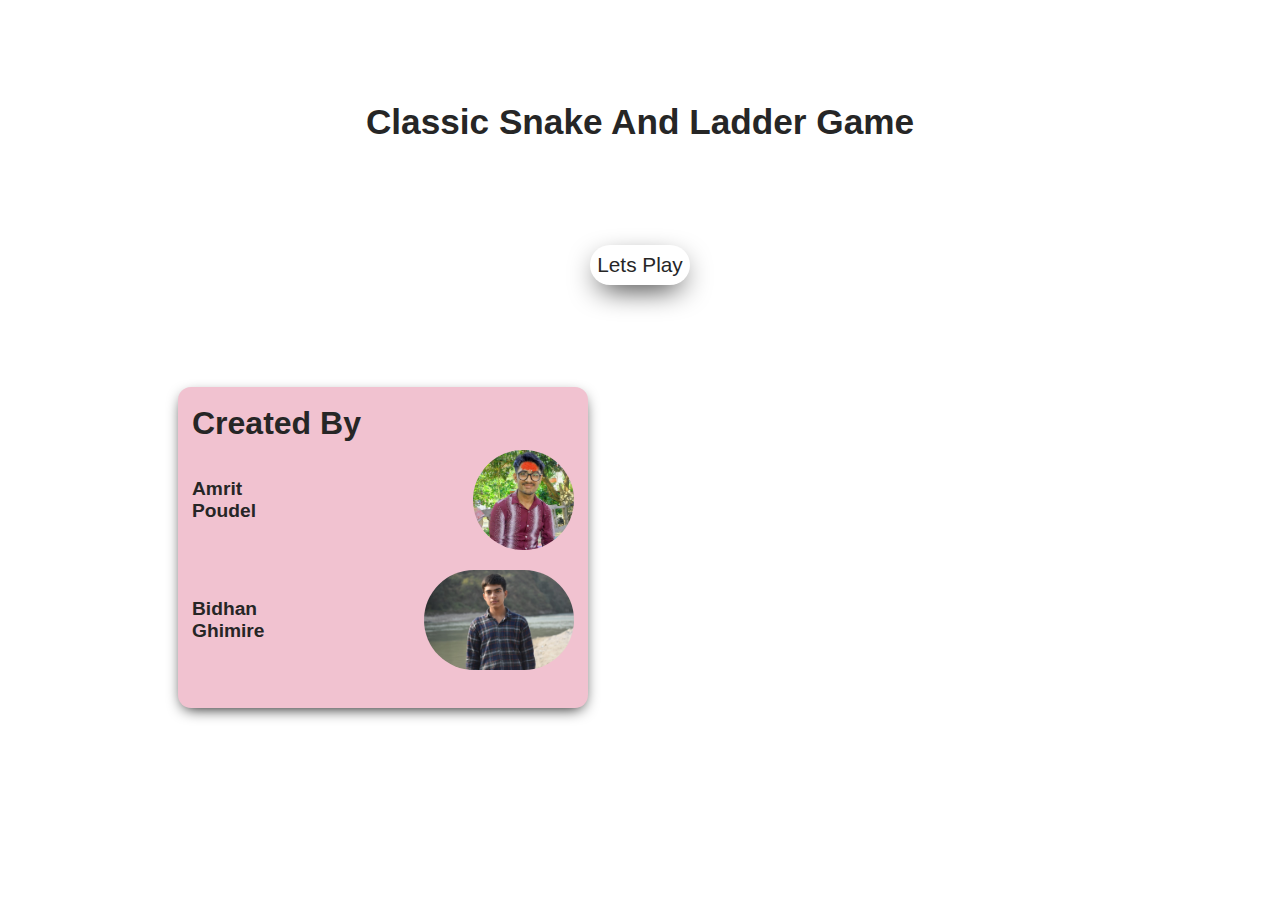
<file: index.html>
<!DOCTYPE html>
<html lang="en">
<head>
    <meta charset="UTF-8">
    <meta http-equiv="X-UA-Compatible" content="IE=edge">
    <meta name="viewport" content="width=device-width, initial-scale=1.0">
    <title>Snake and ladder game</title>
    <link rel="stylesheet" href="/styles/home_style.css">
    
</head>
<body>
    <div class="main">
        <h1 class="project-title">
            classic snake and ladder game
        </h1>

        <div class="button">
            <a href="/html/info.html" class="ainbutton" >lets play</a>
        </div>

        <div class="team-members">
            <h1>created by</h1>
            <div class="amrit member">
                <p>amrit<br>poudel</p>
                <img class="member-image" src="/images/amrit.jpg" alt="amrit-poudel-image">
            </div>
            <div class="asim member">
                <p>Bidhan<br>Ghimire</p>
                <img class="member-image" src="/images/bidhan.jpg" alt="asim-baral-image">
            </div>
        </div>
    </div>
</body>
</html>
</file>
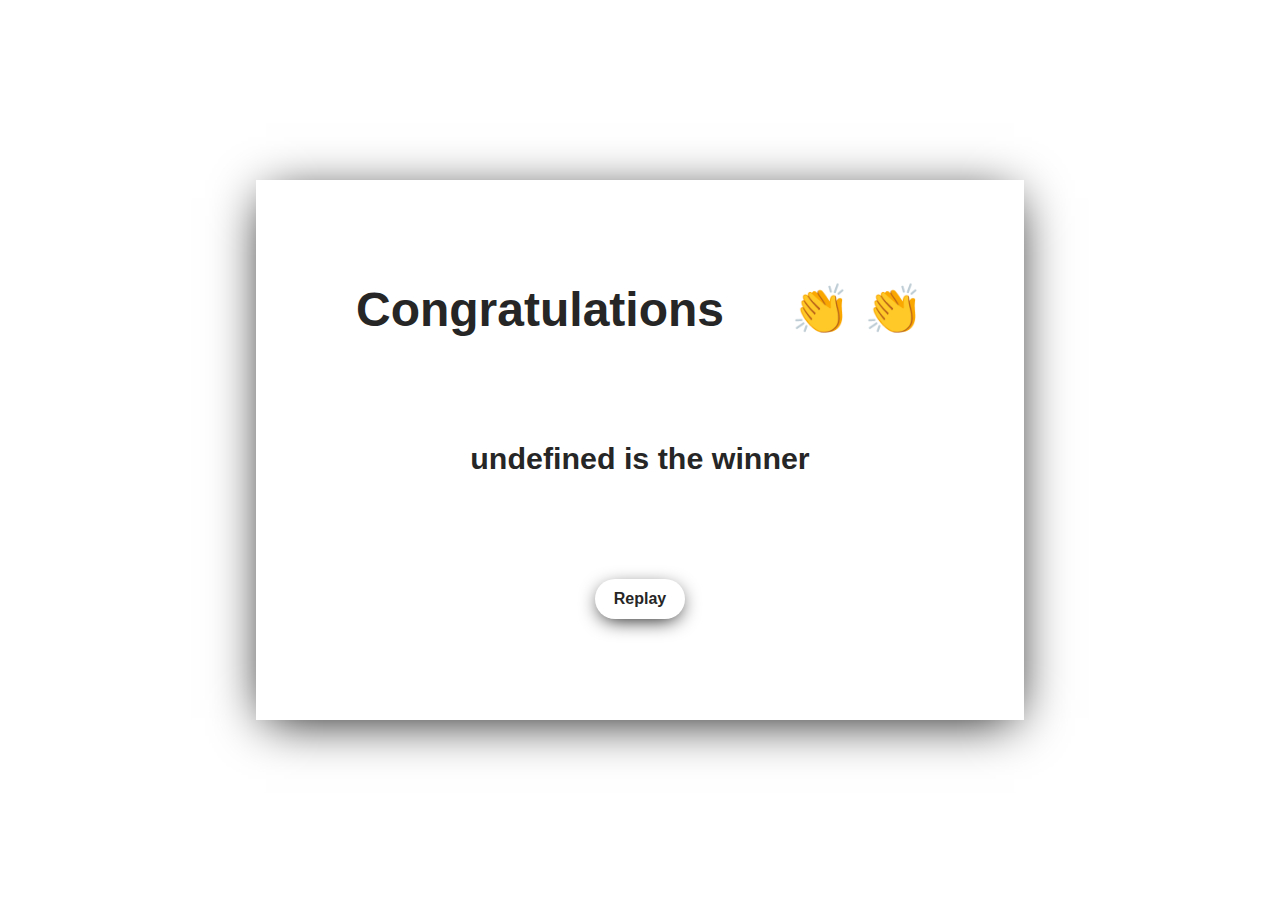
<file: html/endingpage.html>
<!DOCTYPE html>
<html lang="en">

<head>
    <meta charset="UTF-8">
    <meta http-equiv="X-UA-Compatible" content="IE=edge">
    <meta name="viewport" content="width=device-width, initial-scale=1.0">
    <title>Snake and ladder game</title>
    <link rel="stylesheet" href="../styles/endingpage.css">
    <script src="../scripts/endingpage.js" defer></script>
</head>

<body>
    <div class="main">
        <div class="congratulation">
            <h1>Congratulations &nbsp &nbsp &#128079 &#128079</h1>
        </div>
        <div class="winner">
            <h2><span id="winner"></span> is the winner</h2>
        </div>
        <div class="replay">
            <a href="#" class="button" id="replay-button">Replay</a>

        </div>
    </div>
</body>

</html>
</file>
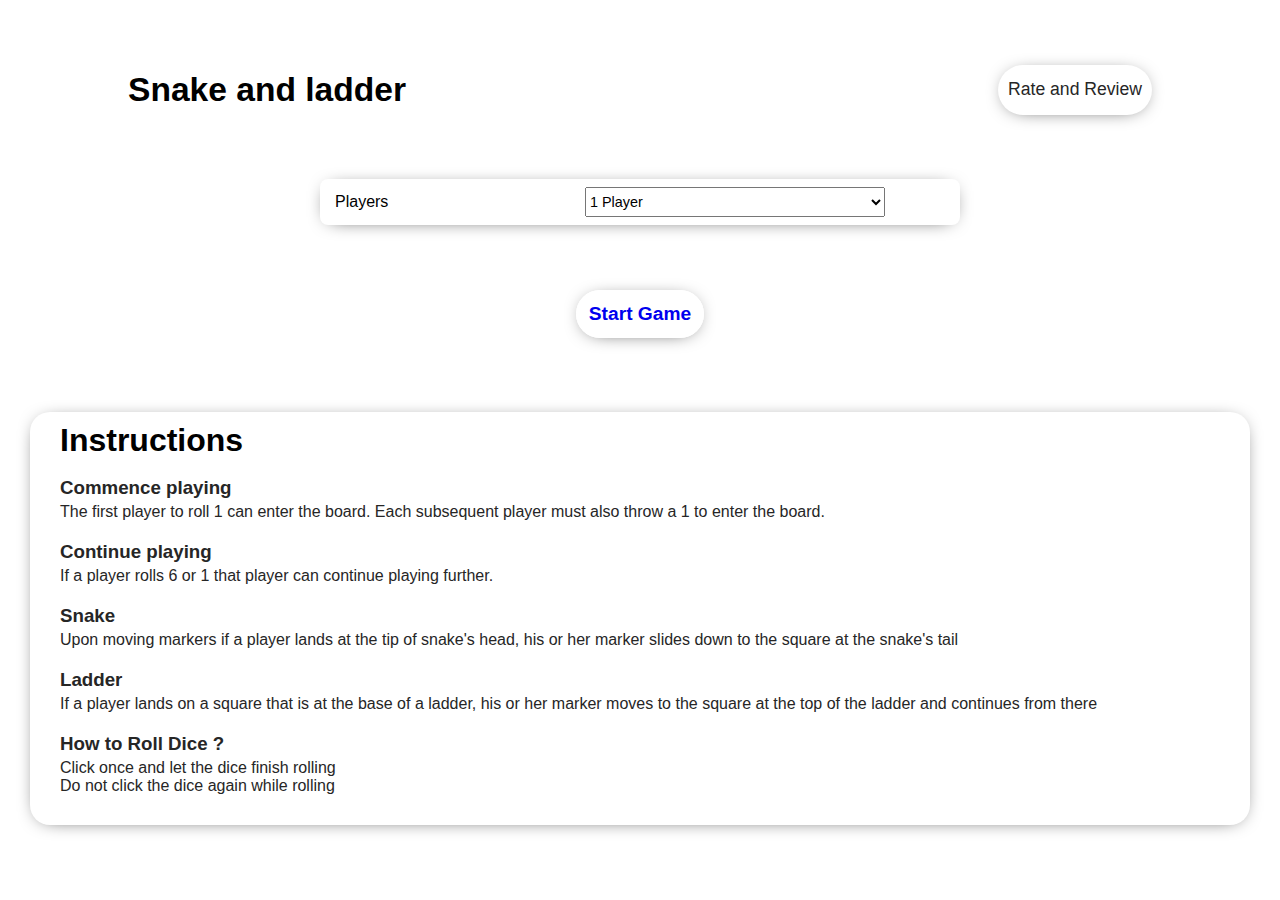
<file: html/info.html>
<!DOCTYPE html>
<html lang="en">

<head>
    <meta charset="UTF-8">
    <meta http-equiv="X-UA-Compatible" content="IE=edge">
    <meta name="viewport" content="width=device-width, initial-scale=1.0">
    <title>Snake and ladder game</title>

    <link rel="stylesheet" href="https://cdnjs.cloudflare.com/ajax/libs/font-awesome/4.7.0/css/font-awesome.min.css">
    <link rel="stylesheet" href="../styles/info.css">
    <script type="module" src="../scripts/info.js" defer></script>

</head>

<body>
    <section>
        <div class="navbar">
            <h1> Snake and ladder</h1>
            <a href="##" class="rate-and-review">Rate and Review</a>

        </div>

        <div class="get-players">
            <label for="no-of-players">Players</label>
            <div class="players-and-names">
                <select name="players" id="no-of-players">
                    <option value="player1">1 Player</option>
                    <option value="player2">2 Players</option>
                    <option value="player3">3 Players</option>
                    <option value="player4">4 Players</option>
                </select>
            </div>

        </div>

        <div class="start-game-btn">
            <button id="start-game"> <a href="../html/main.html" id="start-game1">Start Game</a> </button>
        </div>

        <div class="instructions">
            <h1>Instructions</h1><br>
            <h3>Commence playing</h3>
            <p>
                The first player to roll 1 can enter the board.
                Each subsequent player must also throw a 1 to enter
                the board.
            </p>

            <h3>Continue playing</h3>
            <p>
                If a player rolls 6 or 1 that player can continue playing further.
            </p>

            <h3>Snake</h3>
            <p>
                Upon moving markers if a player lands at the
                tip of snake's head, his or her marker slides down to the square
                at the snake's tail
            </p>

            <h3>Ladder</h3>
            <p>
                If a player lands on a square that is at the base of a ladder, his or her
                marker moves to the square at the top of the ladder and continues from there
            </p>


            <h3>How to Roll Dice ?</h3>
            <p>
                Click once and let the dice finish rolling<br>Do not click the dice again while rolling
            </p>


        </div>
    </section>
</body>

</html>
</file>
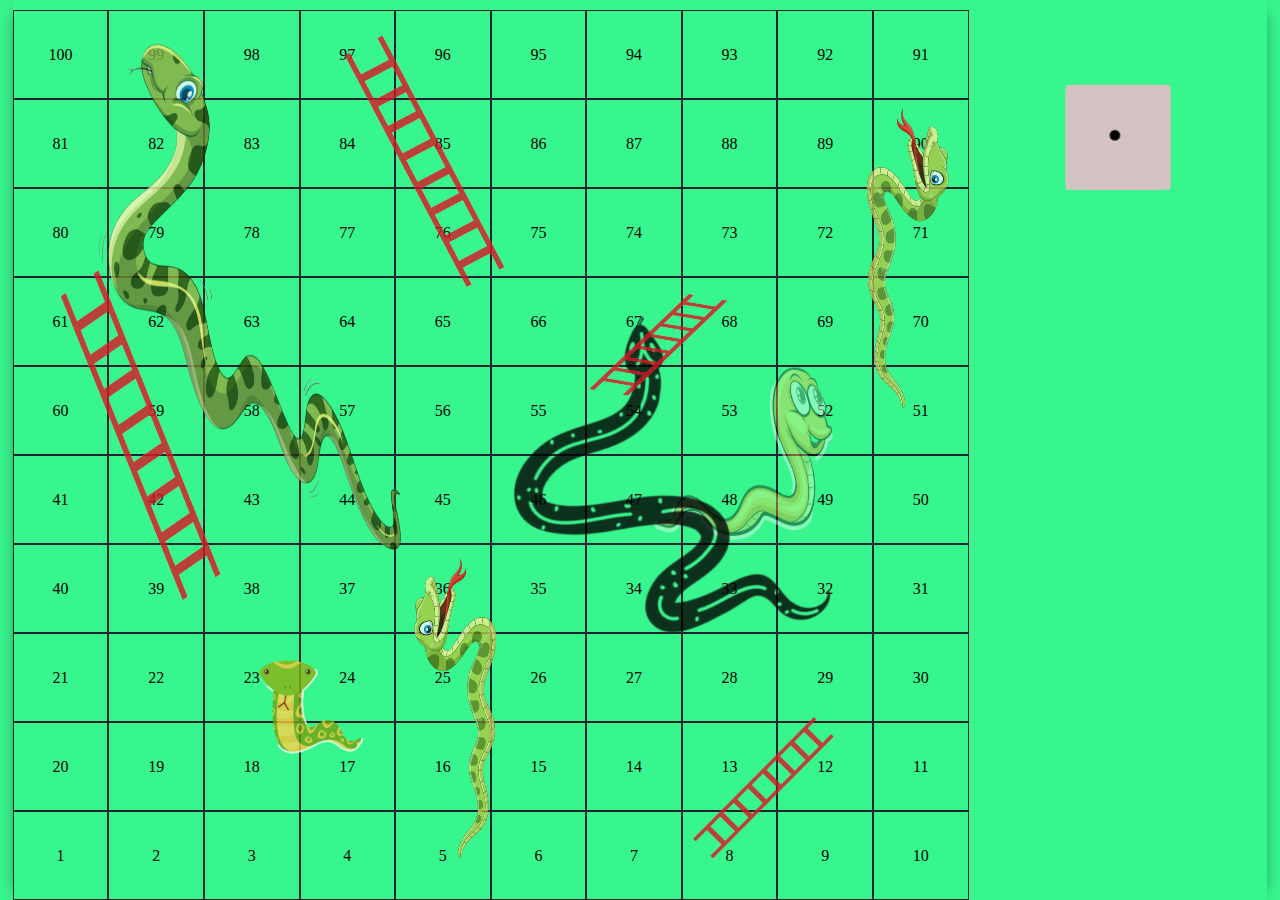
<file: html/main.html>
<!DOCTYPE html>
<html lang="en">
<head>
    <meta charset="UTF-8">
    <meta http-equiv="X-UA-Compatible" content="IE=edge">
    <meta name="viewport" content="width=device-width, initial-scale=1.0">
    <title>Snake and ladder game</title>
    <link rel="stylesheet" href="../styles/main_style.css" >
    <!--Fontawesome-->
	<link rel="stylesheet" href="https://cdnjs.cloudflare.com/ajax/libs/font-awesome/4.7.0/css/font-awesome.min.css">
    <script type="module"  src="../scripts/main.js" defer  ></script>
    <script type="module"  src="../scripts/classes.js" defer  ></script>
</head>
<body>
    <div class="main" >


        <div class="game-board">

        </div>
        
        <div class="snake9050 snake">
            <img src="../images/snake9050.png" alt=""  >
        </div>

        <div class="snake4505 snake">
            <img src="../images/snake4505.png" alt="">
        </div>

        <div class="snake9924 snake">
            <img src="../images/snake9924.png" alt="">
        </div>

        <div class="snake5233 snake">
            <img src="../images/snake5233.png" alt="">
        </div>

        <div class="snake2317 snake">
            <img src="../images/snake2317.png" alt="">
        </div>

        <div class="snake6728 snake">
            <img src="../images/snake6728.png" alt="">
        </div>

        <div class="ladder0829 ladder">
            <img src="../images/ladder0829.png" alt="">
        </div>

        <div class="ladder5468 ladder">
            <img src="../images/ladder5468.png" alt="">
        </div>

        <div class="ladder6597 ladder">
            <img src="../images/ladder6597.png" alt="">
        </div>

        <div class="ladder2261 ladder">
            <img src="../images/ladder6597.png" alt="">
        </div>

        <div classrc="../images/ladder6597.png" alt="">
        </div>



        <div class="dice-and-current-player">
            <div class="dice-container">
                <section class="container">
                    <div id="cube">
                        <div class="front">
                            <span class="dot dot1 "></span>
                        </div>
            
                        <div class="back">
                            <span class="dot dot1"></span>
                            <span class="dot dot2"></span>
                        </div>
            
                        <div class="right">
                            <span class="dot dot1"></span>
                            <span class="dot dot2"></span>
                            <span class="dot dot3"></span>
                        </div>
            
                        <div class="left">
                            <span class="dot dot1"></span>
                            <span class="dot dot2"></span>
                            <span class="dot dot3"></span> 
                            <span class="dot dot4"></span> 
                        </div>
            
            
                        <div class="top">
                            <span class="dot dot1"></span>
                            <span class="dot dot2"></span>
                            <span class="dot dot3"></span> 
                            <span class="dot dot4"></span>
                            <span class="dot dot5"></span>
                        </div>
            
                        
                        <div class="bottom">
                            <span class="dot dot1"></span>
                            <span class="dot dot2"></span>
                            <span class="dot dot3"></span> 
                            <span class="dot dot4"></span>
                            <span class="dot dot5"></span>
                            <span class="dot dot6"></span>
                        </div>
            
                    </div>
                </section>
            </div>
            <div id="current-player">
                <div class="player1">
                    <p>Player 1 </p> <span class="blue" > </span>
                </div>
                <div class="player2">
                    <p>Player 2 </p> <span class="red" > </span>
                </div>
                <div class="player3">
                    <p>Player 3 </p> <span class="yellow" > </span>
                </div>
                <div class="player4">
                    <p>Player 4 </p> <span class="green" > </span>
                </div>
            </div>
        </div>



    </div>
    
</body>
</html>
</file>
<file: styles/home_style.css>
/* Nice colors, size and all decorating stuffs we could work on at last also */


*{
    margin: 0;
    padding: 0;
    box-sizing: border-box;
}

body{
    
    height: 100vh;
    font-family: sans-serif;
    text-transform: capitalize;

    background-color: rgb(255, 255, 255);
    
    
}

.main{
    
    width: 80%; height: 100%;
    margin: 0 auto;

    display: flex;
    flex-direction: column;align-items: center;justify-content:space-evenly;
}

.main > .project-title{
    
    font-size: 2.2rem;
    color: #262626;
}



.main > .button > .ainbutton{
    text-decoration: none;
    color: #262626;
    font-size: 1.3rem;
    display: flex;align-items:center; justify-content: center;
    width: 100px;
    height: 40px;
    border-radius: 100px;
    box-shadow: 0px 10px 30px -9px #000;
}



.main > .button >.ainbutton:hover {
    cursor: pointer;
    border-radius: 100px;
    background-color: #febd44;
}

.main > .team-members{
    
    width: 40%;
    box-shadow: 0 5px 15px -5px #000;
    align-self: flex-start;
    margin: 0 0 10vh 50px;
    padding: 18px 14px;
    border-radius: 13px;
    background-color: #f1c2d0;

}

.main > .team-members > .member {

    margin-bottom: 20px;
    display: flex;align-items: center;justify-content: space-between;
}

.main > .team-members > h1{
    margin-bottom: 8px;
    color: #262626;
}

.main > .team-members > .member > p{
    font-size: 1.2rem;
    font-weight: 600;
    color: #262626;
}

.main > .team-members > .member > .member-image{
    
    display: block;
    height: 100px;
    width: auto;
    border-radius: 1000px;

}
</file>
<file: styles/endingpage.css>
*{
    padding: 0;
    margin: 0;
    box-sizing: border-box;
}

:root{
    --textColor:#262626;
    --btn-bg-color:#febd44;
    --box-shadow-one:0px 5px 20px -5px #000;
    --box-shadow-two:0px 8px 50px -10px #000;
}

body{ 
    background-color: #fff;
    width: 100vw;
    height: 100vh;
    display: flex;align-items: center; justify-content: center;
    font-family: sans-serif;
}

h1,h2,span{
    color: var(--textColor);
}
h1{
    font-size: 3rem;
}

h2{
    font-size: 1.9rem;
}

.main{
    width: 60%;
    height: 60%;
    
    display: flex;
    flex-direction: column;
    align-items: center;
    justify-content: space-evenly;
    box-shadow: var(--box-shadow-two);

}

.main > .congratulation{
    
    padding: 2px 5px;
}

.main > .winner{
    
    padding: 2px 5px;
}

.main > .replay{
    
    padding: 2px 5px;
    width: 100%;
    display: flex;
    align-items: center;
    justify-content: space-evenly;
}

a.button{
    text-decoration: none;
    color: var(--textColor);
    font-weight: 550;
    padding: 2px;
    text-shadow: none;
    display: flex; align-items: center; justify-content: center;
    
    width: 90px;
    height: 40px;
    border-radius: 100px;
    box-shadow: var(--box-shadow-one);
}

a.button:hover{
    background-color: var(--btn-bg-color);
}
</file>
<file: styles/info.css>
*{
    padding: 0;
    margin: 0;
    box-sizing: border-box;
}

:root{
    --textColor:#262626;
    --btn-bg-color:#febd44;
    --box-shadow-one:0px 2px 20px -10px #000;
}

body{
    background-color: rgb(255, 255, 255);
    
    font-family: sans-serif;
    height: 100vh;
}

section{
    height: 100%;
    
    display: flex;
    flex-flow: column;
    justify-content: space-evenly;
}

section > .navbar{
    
    display: flex;
    align-items: center;
    justify-content: space-between;
}

section > .navbar > h1{
    margin-left: 10%;
    font-size: 2.1rem;
}

section > .navbar > .rate-and-review{
    margin-right: 10%;
    height: 50px;
    padding: 10px;
    border-radius: 30px;
    color: var(--textColor);
    box-shadow: var(--box-shadow-one);

}
section > .navbar > .rate-and-review:hover{
    background-color: var(--btn-bg-color);
    box-shadow: var(--box-shadow-one);
}

section > .navbar > a.rate-and-review {
    color: var(--textColor);
    display: flex; align-items: center; justify-content: center;
    text-decoration: none;
    font-size: 1.1rem;
    
}

section > .get-players{
    align-self: center;
    display: flex;
    flex-flow: row;
    align-items: center;
    justify-content: space-between;
    width: 50%;
    padding: 8px 0px 8px 15px;
    border-radius: 8px;
    box-shadow: var(--box-shadow-one);
}

section >.get-players > .players-and-names > select{
   height: 30px;
   width:80%;
   font-size: 0.9rem;
   display: flex;align-items: center;justify-content: center;
}

section >.get-players > .players-and-names > .player-names{
    height: 30px;
    width: 25px;
    display: flex;align-items: center;justify-content: center;
    background-color: white;

    
}

section > .get-players > .players-and-names{
    display: flex;
    align-items: center;
    width: 60%;
}

section > .start-game-btn{
    justify-self: center;
    align-self: center;
    
}

section >.start-game-btn > button{
    border-radius: 0;
    text-transform: capitalize;
    font-size: 1.2rem;
    font-weight: bold;
    display: inline-block;
    width: 100%;
    height: 100%;
    padding: 10px;
    background: none;
    border: solid white 3px;
}

section >.start-game-btn > button > a{
    text-decoration: none;
    width: 100%;
    height: 100%;
}
section >.start-game-btn > button{
    box-shadow: var(--box-shadow-one);
    border-radius: 100px;
}

section >.start-game-btn > button:hover{
    cursor: pointer;
    background-color:var(--btn-bg-color);
    border: solid var(--btn-bg-color) 3px;
}



section > .instructions{
    
    border-radius: 20px;
    margin: 10px 30px;
    padding: 10px 30px;
    text-align: justify;
    box-shadow: var(--box-shadow-one);
}

section > .instructions >h3{
    margin-bottom: 4px;
    color: var(--textColor);
}
section > .instructions > p{
    margin-bottom: 20px;
    color: var(--textColor);
}
</file>
<file: styles/main_style.css>
*{
    margin: 0;
    padding: 0;
    box-sizing: border-box;
}

:root{
    --textColor:#262626;
    --btn-bg-color:#febd44;
    --box-shadow-one:0px 2px 20px -10px #000;
    --box-shadow-two:0px 2px 20px -10px #000;
    --box-shadow-three:0px 2px 20px -10px #000;
    --bg-color:#38f68e;
}

body{
    width: 100%; height: 100vh;
    

    background-color:var(--bg-color);
    
}

.main{
    width: 98%; height: 100%;
    margin: 0 auto;
    padding-top: 10px;
    
    
    display: flex; justify-content: space-between;
    box-shadow: var(--box-shadow-three);
}

.main > .game-board{
    
    width: 80%;

    /* Making the board by css grid */
    display: grid; 
    grid-template-columns: repeat(10, 1fr );
    grid-template-rows: repeat(10,1fr );

}

.main > .game-board > .block {
    border: solid #23232f 1px;
    display: flex;
    align-items: center; justify-content: center;
    display: flex;
    position: relative;

}

.main > .game-board {
    grid-template-areas:
    "b100 b100 b100 b100";
}



/* Arranging blocks of game board in proper order begins */
.main > .game-board > :nth-child(20n){
   grid-column: 1/2;

}

.main > .game-board > :nth-child(20n -1){
    grid-column: 2/3;
}

.main > .game-board > :nth-child(20n -2){
    grid-column: 3/4;
}

.main > .game-board > :nth-child(20n -3){
    grid-column: 4/5;
}

.main > .game-board > :nth-child(20n -4){
    grid-column: 5/6;
}

.main > .game-board > :nth-child(20n -5){
    grid-column: 6/7;
}

.main > .game-board > :nth-child(20n -6){
    grid-column: 7/8;
}

.main > .game-board > :nth-child(20n -7){
    grid-column: 8/9;
}

.main > .game-board > :nth-child(20n -8){
    grid-column: 9/10;
}

.main > .game-board > :nth-child(20n -9){
    grid-column: 10/11;
}

.main > .game-board > :nth-child(100) , 
:nth-child(99), :nth-child(98), :nth-child(97), 
:nth-child(96), :nth-child(95), :nth-child(94), 
:nth-child(93), :nth-child(92), :nth-child(91){
    grid-row: 10/11;
}

.main > .game-board > :nth-child(80) , 
:nth-child(79), :nth-child(78), :nth-child(77), 
:nth-child(76), :nth-child(75), :nth-child(74), 
:nth-child(73), :nth-child(72), :nth-child(71){
    grid-row: 8/9;
}

.main > .game-board > :nth-child(60) , 
:nth-child(59), :nth-child(58), :nth-child(57), 
:nth-child(56), :nth-child(55), :nth-child(54), 
:nth-child(53), :nth-child(52), :nth-child(51){
    grid-row: 6/7;
}

.main > .game-board > :nth-child(40) , 
:nth-child(39), :nth-child(38), :nth-child(37), 
:nth-child(36), :nth-child(35), :nth-child(34), 
:nth-child(33), :nth-child(32), :nth-child(31){
    grid-row: 4/5;
}

.main > .game-board > :nth-child(20) , 
:nth-child(19), :nth-child(18), :nth-child(17), 
:nth-child(16), :nth-child(15), :nth-child(14), 
:nth-child(13), :nth-child(12), :nth-child(11){
    grid-row: 2/3;
}

/* Arranging blocks of game board in proper order ends */






.main > .dice-and-current-player{
    
    width: 25%;
    display: flex;
    flex-direction: column;
    
}

.main > .dice-and-current-player > .dice-container {
    
    height: 80vh;
    cursor: pointer;

    display: flex;
    justify-content: center;
    align-items: flex-start;
}

.main > .dice-and-current-player > .current-player {
    
    height:50vh;
}




/* STYLLING THE DICE */
#cube .front{
    transform: translateZ(50px);
}

#cube .back{
    transform: rotateX(-180deg) translateZ(50px) ;
}

#cube .right{
    transform: rotateY(90deg) translateZ(50px) ;
}

#cube .left{
    transform: rotateY(-90deg) translateZ(50px) ;
}

#cube .top{
    transform: rotateX(90deg) translateZ(50px) ;
}

#cube .bottom{
    transform: rotateX(-90deg) translateZ(50px) ; /*-90deg*/  /*100px*/
}

.container{
    margin-top: 80px;

    width: 100px;
    height: 100px;
    position: relative;
    perspective: 1000px;
    perspective-origin: 50% 100%;
}

#cube{
    width: 100%;
    height: 100%;

    position: absolute;
    

    transform-style: preserve-3d;
    transition: transform 6s;

}

#cube:hover{
    cursor:pointer;
}

#cube  div{
    border-radius: 8px;
    background: rgb(212, 195, 195);
    display: block;
    position: absolute;
    width: 100px;
    height: 100px;
    
    margin: 0 auto;
    font-family: sans-serif;
    text-align: center;
    /* padding: 50px 0; */
}

.dot{
    display: block;
    position: absolute;
    width: 10px;  /* 20px */
    height: 10px; /* 20px */
    background: rgb(0, 0, 0);
    border-radius: 15px;
}

.front .dot1{
    top: 42.5px;  /*85*/
    left: 42.5px; /*85*/

}
.back .dot1{
    top: 22.5px; /*45*/
    left: 22.5px;/*45*/
}
.back .dot2{
    top: 62.5px; /*125*/
    left: 62.5px;  /*125*/
}
.right .dot1{
    top: 22.5px; /*45*/
    left: 22.5px; /*45*/
}
.right .dot2{
    top: 42.5px;/*85*/
    left: 42.5px;/*85*/
}
.right .dot3{
    top: 62.5px; /*125*/
    left: 62.5px; /*125*/
}
.left .dot1{
    top: 22.5px;   /* 45px */
    left: 22.5px;   /* 45px */
}
.left .dot2{
    top: 22.5px;  /*45px*/
    left: 62.5px;   /*125px*/
}
.left .dot3{
    top: 62.5px;   /*125px*/
    left: 22.5px;   /*45px*/
}
.left .dot4{
    top: 62.5px;   /*125px*/
    left: 62.5px;  /*125px*/
}
.top .dot1{
    top: 22.5px; /*45*/
    left: 22.5px; /*45*/
}
.top .dot2{
    top: 22.5px;/*45*/
    left: 62.5px;/*125*/
}
.top .dot3{
    top: 42.5px;/*85*/
    left: 42.5px;/*85*/
}
.top .dot4{
    top: 62.5px;/*125*/
    left: 22.5px;/*45*/
}
.top .dot5{
    top: 62.5px;/*125*/
    left: 62.5px;/*125*/
}
.bottom .dot1{
    top: 22.5px;/*45*/
    left: 22.5px;/*45*/
}
.bottom .dot2{
    top: 22.5px;/*45*/
    left: 42.5px;/*85*/
}
.bottom .dot3{
    top: 22.5px;/*45*/
    left: 62.5px;/*125*/
}
.bottom .dot4{
    top: 62.5px;/*125*/
    left: 22.5px;/*45*/
}
.bottom .dot5{
    top: 62.5px;/*125*/
    left: 42.5px;/*85*/
}
.bottom .dot6{
    top: 62.5px;/*125*/
    left: 62.5px;/*125*/
}





/* STYLLING EACH PLAYER PIECE */
.main > .game-board > .block > .each-player-piece{
    width: 35px;
    height: 35px;
    
    position: absolute;

    border-radius: 20px;
    z-index: -1;
    display: none;
}


/* STYLLING THE PLAYER BLOCK */

#current-player{
    display: flex;
    flex-flow: column;
    margin-left: 5px;
}

#current-player > div{
    padding: 8px;
    margin: 10px 0;
    padding-left: 50px;
    
    display: flex;
    flex-flow: column;
    align-items: flex-start;justify-content: space-evenly;
    display: none;
}

#current-player > div > span{
    margin-top: 8px;
    display: inline-block;
    width: 35px;
    height: 35px;
    background-color: blue;
    border-radius: 25px;
}

#current-player > div > p{
    font-family: sans-serif;
    font-weight: 600;
}

#current-player > div > span.blue{
    background-color: blue;
}

#current-player > div > span.red{
    background-color: red;
}

#current-player > div > span.yellow{
    background-color: yellow;
}

#current-player > div > span.green{
    background-color: green;
}



/* STYLLING THE SNAKES AND LADDERS */

.main >.snake , .ladder{
    position: absolute;
}

.main > .snake > img{
    opacity: 0.8;        /* THIS WILL RE REALLY HANDY  */
}

.main > .ladder > img{
    opacity: 0.8;        /* THIS WILL RE REALLY HANDY  */
}

.main > .snake9050{
    right: 21.5vw;
    top:12vh;
    z-index: 99;
}

.main > .snake9050 > img{
    width: 190px;
    height: 300px;
}

.main > .snake4505{
    left: 28vw;
    bottom: 3vw;
}

.main > .snake4505 > img{
    width: 190px;
    height: 300px;
}

.main > .snake9924 > img{
    width: 400px;
    height: 660px;
}

.main > .snake9924{
    position: absolute;
    left: 4vw;
    top: 0vh;
}

.main > .snake5233 > img{
    width: 190px;
    height: 190px;
    opacity: 0.4;

}

.main > .snake5233 { 
    right: 34.5vw;
    top: 40vh;
}

.main > .snake2317 > img{
    height: 100px;
    width: 110px;
    
}

.main > .snake2317 {
    top: 73vh;
    left: 20vw;
}

.main > .snake6728 > img{
    width: 490px;
}

.main > .snake6728{
    left: 35vw;
    top: 30vh;
}

.main > .ladder0829 > img{
    width: 200px;
}

.main > .ladder0829{
    right: 32.8vw;
    bottom: 0.4vh;
}

.main > .ladder5468 > img{
    height: 120px;
    width: 300px;
}

.main > .ladder5468{
    right: 37vw;
    top: 32vh;
}

.main > .ladder6597 > img{
    width: 305px;
}

.main > .ladder6597{
    left: 21vw;
    top: 0.1vh;
}

.main > .ladder2261 > img{
    width: 305px;
    height: 400px;
}

.main > .ladder2261 {
    top: 25vh;
    left: -1.2vw;
}

.main > .ladder7293 > img{
    width: 220px;
}

.main > .ladder7293{
    right: 31.5vw;
    top: 0vh;
}
</file>
